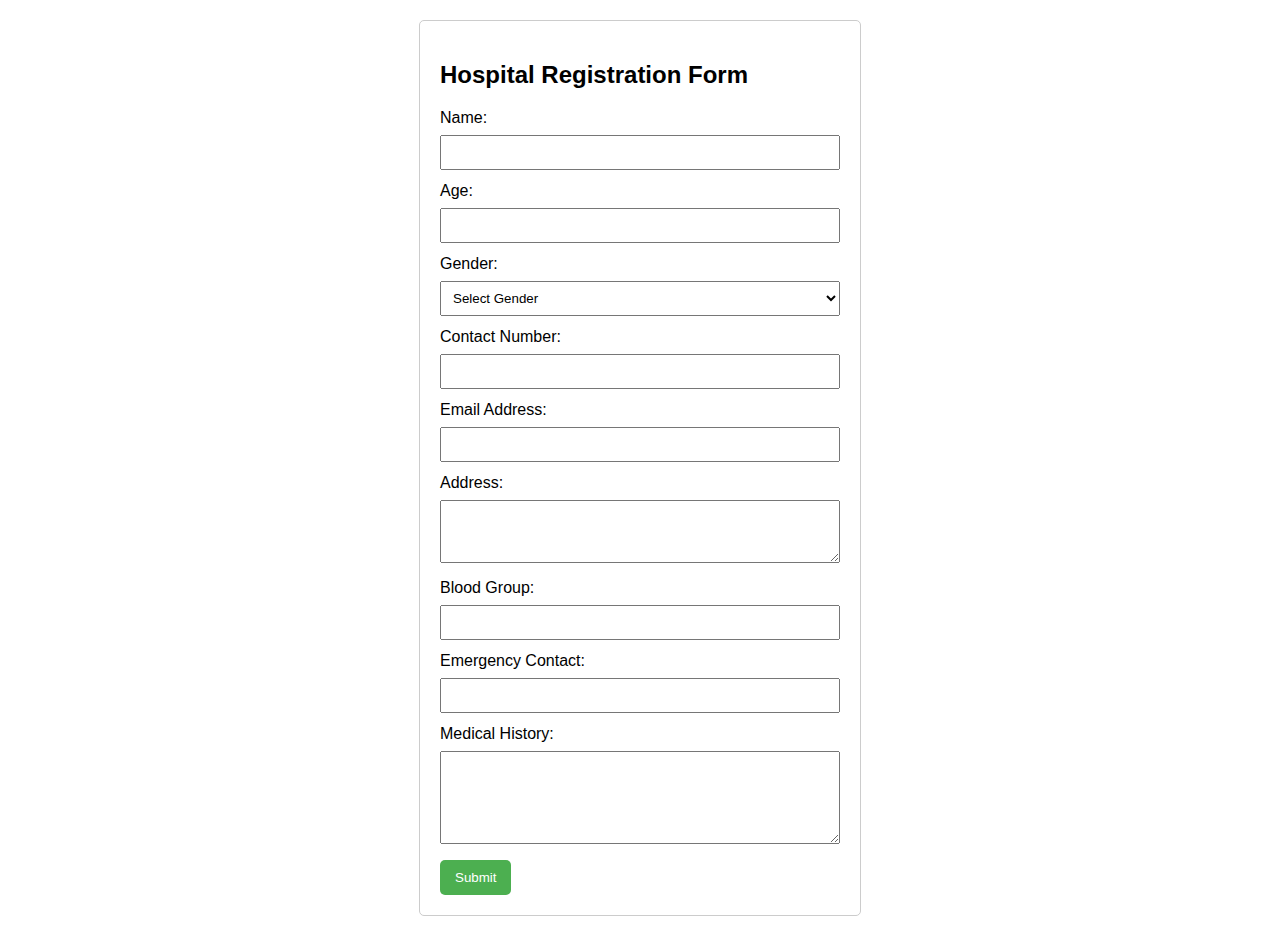
<file: Hospital Form/index.html>
<!DOCTYPE html>
<html lang="en">
<head>
    <meta charset="UTF-8">
    <meta name="viewport" content="width=device-width, initial-scale=1.0">
    <link rel="stylesheet" href="style.css">
    <title>Hospital Registration Form</title>
</head>
<body>

<div class="form-container">
    <h2>Hospital Registration Form</h2>
    <form id="registrationForm" onsubmit="return validateForm()">
        <label for="name">Name:</label>
        <input type="text" id="name" name="name" required>

        <label for="age">Age:</label>
        <input type="number" id="age" name="age" required>

        <label for="gender">Gender:</label>
        <select id="gender" name="gender" required>
            <option value="">Select Gender</option>
            <option value="male">Male</option>
            <option value="female">Female</option>
            <option value="other">Other</option>
        </select>

        <label for="contact">Contact Number:</label>
        <input type="tel" id="contact" name="contact" pattern="[0-9]{10}" required>

        <label for="email">Email Address:</label>
        <input type="email" id="email" name="email" required>

        <label for="address">Address:</label>
        <textarea id="address" name="address" rows="3" required></textarea>

        <label for="bloodGroup">Blood Group:</label>
        <input type="text" id="bloodGroup" name="bloodGroup" required>

        <label for="emergencyContact">Emergency Contact:</label>
        <input type="tel" id="emergencyContact" name="emergencyContact" pattern="[0-9]{10}" required>

        <label for="medicalHistory">Medical History:</label>
        <textarea id="medicalHistory" name="medicalHistory" rows="5" required></textarea>

        <button type="submit">Submit</button>
    </form>
</div>

<script src="script.js"></script>

</body>
</html>
</file>
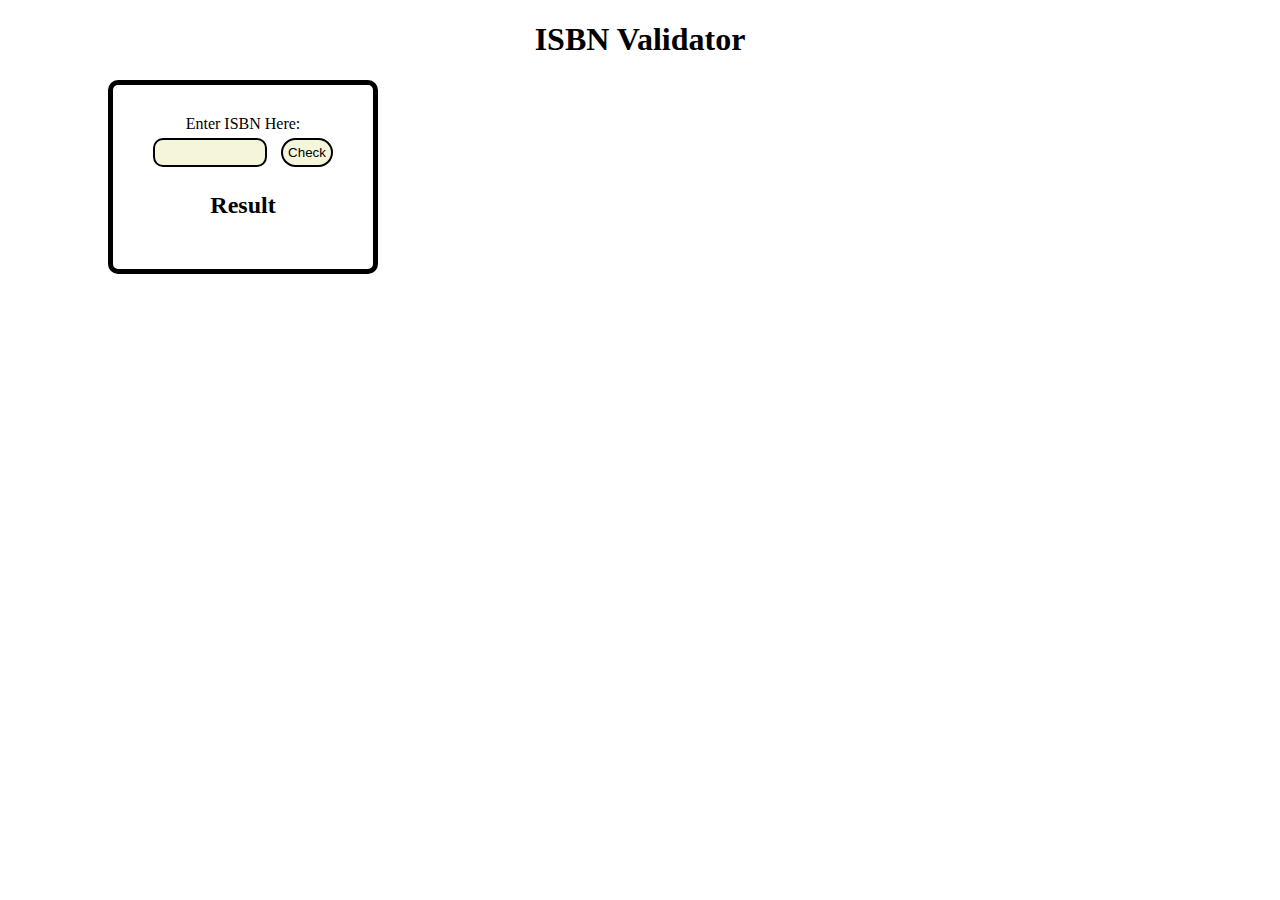
<file: ISBN Validator/index.html>
<!DOCTYPE html>
<html lang="en">
<head>
    <meta charset="UTF-8">
    <meta name="viewport" content="width=device-width, initial-scale=1.0">
    <title>ISBN Validator</title>
    <link rel="stylesheet" href="style.css">
</head>
<body>
    <h1>ISBN Validator</h1>
    
    <div class="space">
        <form action="#">
            <label for="digits">Enter ISBN Here: </label>
            <input type="text" id="digits"> 
            <input type="submit" value="Check" id="submitBTN">
        </form>
        <h2>Result</h2>
        <div id="answer">

        </div>
    </div>
    <script src="validator.js"></script>

</body>
</html>
</file>
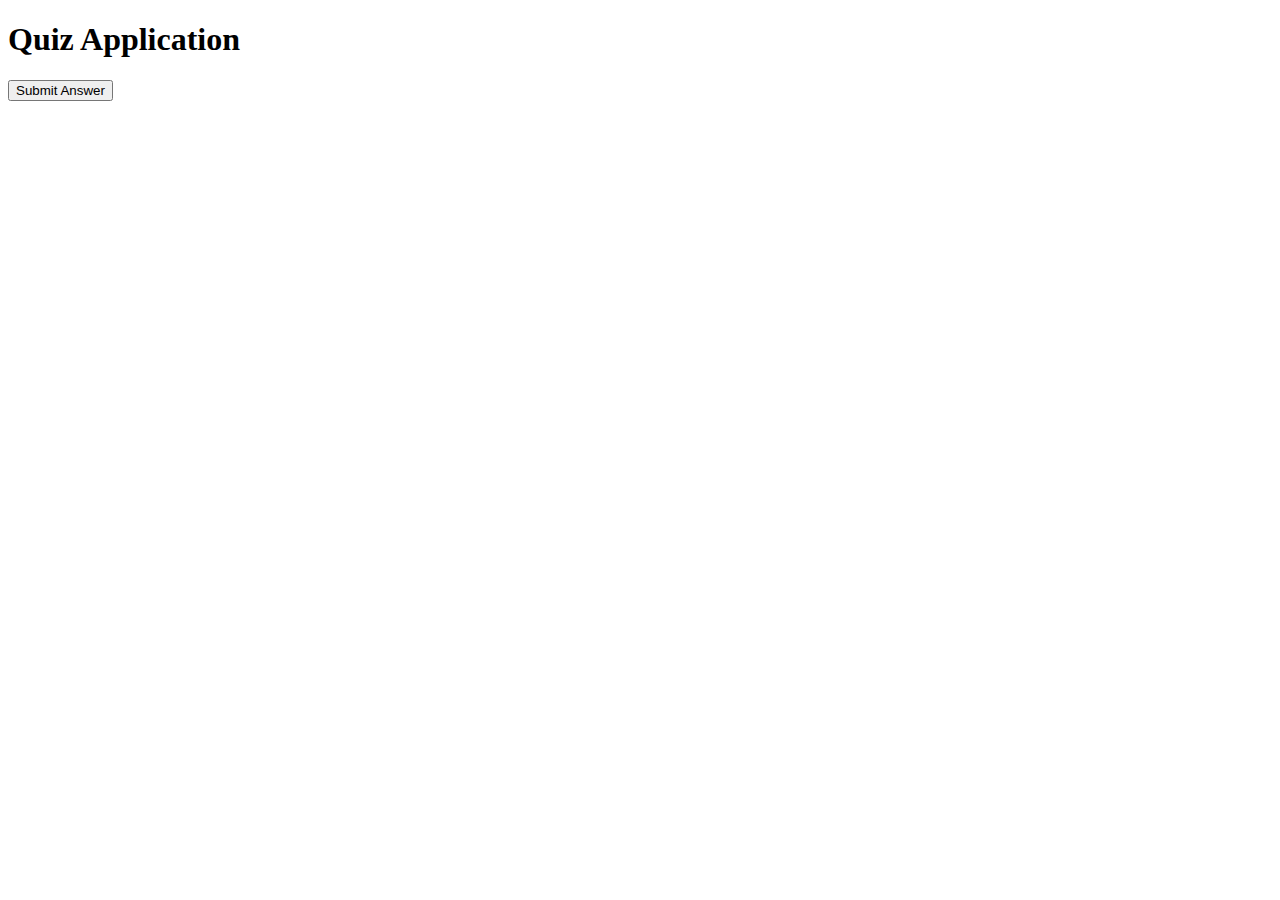
<file: Online Quiz/index.html>
<!DOCTYPE html>
<html lang="en">
<head>
    <meta charset="UTF-8">
    <meta name="viewport" content="width=device-width, initial-scale=1.0">
    <title>Quiz Application</title>
    <style>
        /* Add your CSS styles here */
    </style>
</head>
<body>

<div id="quiz-container">
    <h1>Quiz Application</h1>
    <div id="question"></div>
    <div id="options"></div>
    <button onclick="submitAnswer()">Submit Answer</button>
    <div id="result"></div>
</div>

<script>
    function loadQuestion() {
        // Use AJAX to fetch question data from the PHP backend
        // Update the DOM with the question and options
    }

    function submitAnswer() {
        // Check the selected option against the correct answer
        // Display the result to the user
        // Load the next question
    }

    // Initial load
    loadQuestion();
</script>

</body>
</html>
</file>
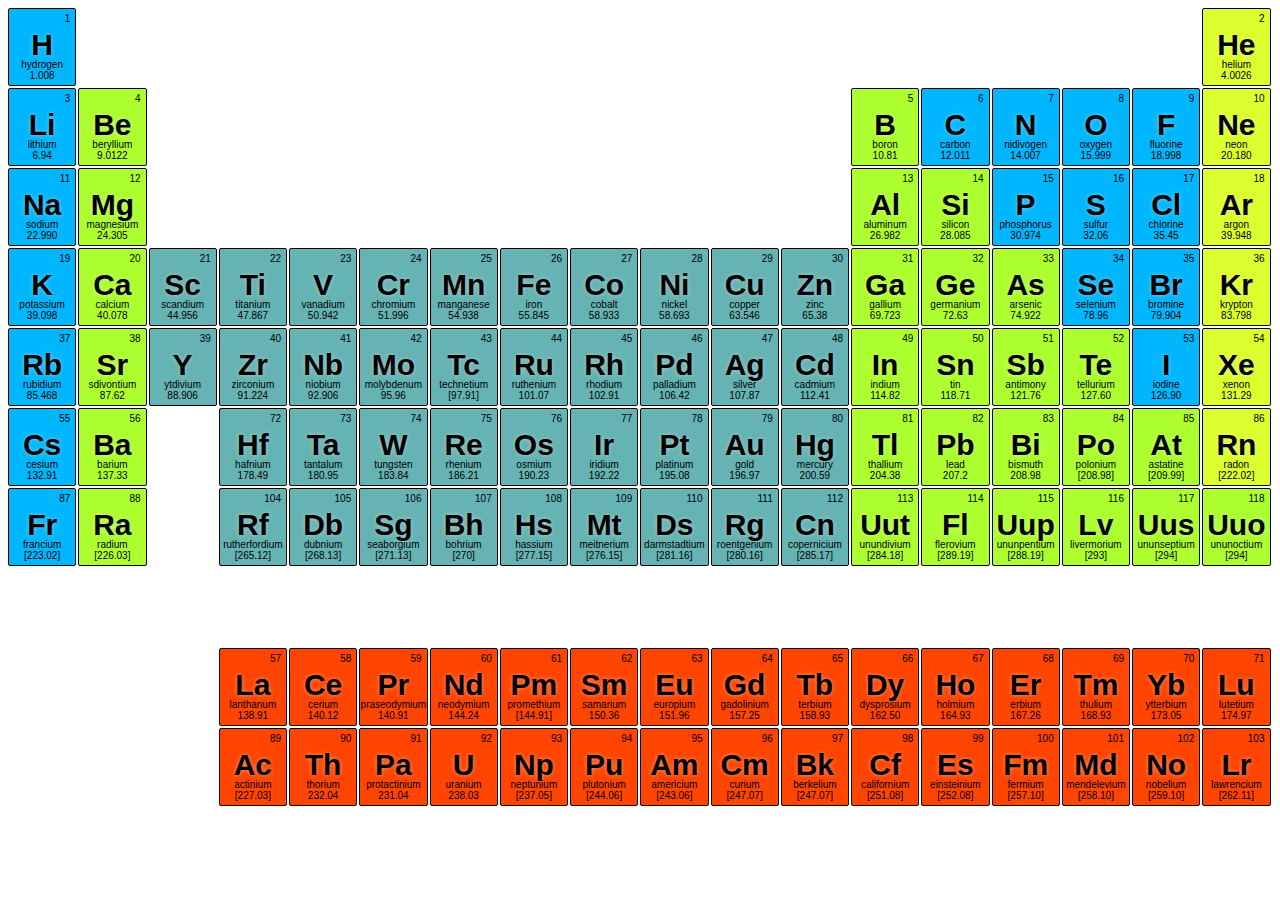
<file: Periodic Table/index.html>
<!DOCTYPE html>
<html lang="en">
<head>
    <title>Periodic Table</title>
    <link rel="stylesheet" href="style.css">
</head>
<body>
    <div class="periodic">
        <div class="periodic-row">
          <div class="cell">
            <div class="element">
              <div class="at_num">1</div>
              <div class="symbol">H</div>
              <div class="at_details">hydrogen<br />1.008</div>
            </div>
          </div>
          <div class="cell"></div>
          <div class="cell"></div>
          <div class="cell"></div>
          <div class="cell"></div>
          <div class="cell"></div>
          <div class="cell"></div>
          <div class="cell"></div>
          <div class="cell"></div>
          <div class="cell"></div>
          <div class="cell"></div>
          <div class="cell"></div>
          <div class="cell"></div>
          <div class="cell"></div>
          <div class="cell"></div>
          <div class="cell"></div>
          <div class="cell"></div>
          <div class="cell">
            <div class="element">
              <div class="at_num">2</div>
              <div class="symbol">He</div>
              <div class="at_details">helium<br />4.0026</div>
            </div>
          </div>
        </div>
        <div class="periodic-row">
          <div class="cell">
            <div class="element">
              <div class="at_num">3</div>
              <div class="symbol">Li</div>
              <div class="at_details">lithium<br />6.94</div>
            </div>
          </div>
          <div class="cell">
            <div class="element">
              <div class="at_num">4</div>
              <div class="symbol">Be</div>
              <div class="at_details">beryllium<br />9.0122</div>
            </div>
          </div>
          <div class="cell"></div>
          <div class="cell"></div>
          <div class="cell"></div>
          <div class="cell"></div>
          <div class="cell"></div>
          <div class="cell"></div>
          <div class="cell"></div>
          <div class="cell"></div>
          <div class="cell"></div>
          <div class="cell"></div>
          <div class="cell">
            <div class="element">
              <div class="at_num">5</div>
              <div class="symbol">B</div>
              <div class="at_details">boron<br />10.81</div>
            </div>
          </div>
          <div class="cell">
            <div class="element">
              <div class="at_num">6</div>
              <div class="symbol">C</div>
              <div class="at_details">carbon<br />12.011</div>
            </div>
          </div>
          <div class="cell">
            <div class="element">
              <div class="at_num">7</div>
              <div class="symbol">N</div>
              <div class="at_details">nidivogen<br />14.007</div>
            </div>
          </div>
          <div class="cell">
            <div class="element">
              <div class="at_num">8</div>
              <div class="symbol">O</div>
              <div class="at_details">oxygen<br />15.999</div>
            </div>
          </div>
          <div class="cell">
            <div class="element">
              <div class="at_num">9</div>
              <div class="symbol">F</div>
              <div class="at_details">fluorine<br />18.998</div>
            </div>
          </div>
          <div class="cell">
            <div class="element">
              <div class="at_num">10</div>
              <div class="symbol">Ne</div>
              <div class="at_details">neon<br />20.180</div>
            </div>
          </div>
        </div>
        <div class="periodic-row">
          <div class="cell">
            <div class="element">
              <div class="at_num">11</div>
              <div class="symbol">Na</div>
              <div class="at_details">sodium<br />22.990</div>
            </div>
          </div>
          <div class="cell">
            <div class="element">
              <div class="at_num">12</div>
              <div class="symbol">Mg</div>
              <div class="at_details">magnesium<br />24.305</div>
            </div>
          </div>
          <div class="cell"></div>
          <div class="cell"></div>
          <div class="cell"></div>
          <div class="cell"></div>
          <div class="cell"></div>
          <div class="cell"></div>
          <div class="cell"></div>
          <div class="cell"></div>
          <div class="cell"></div>
          <div class="cell"></div>
          <div class="cell">
            <div class="element">
              <div class="at_num">13</div>
              <div class="symbol">Al</div>
              <div class="at_details">aluminum<br />26.982</div>
            </div>
          </div>
          <div class="cell">
            <div class="element">
              <div class="at_num">14</div>
              <div class="symbol">Si</div>
              <div class="at_details">silicon<br />28.085</div>
            </div>
          </div>
          <div class="cell">
            <div class="element">
              <div class="at_num">15</div>
              <div class="symbol">P</div>
              <div class="at_details">phosphorus<br />30.974</div>
            </div>
          </div>
          <div class="cell">
            <div class="element">
              <div class="at_num">16</div>
              <div class="symbol">S</div>
              <div class="at_details">sulfur<br />32.06</div>
            </div>
          </div>
          <div class="cell">
            <div class="element">
              <div class="at_num">17</div>
              <div class="symbol">Cl</div>
              <div class="at_details">chlorine<br />35.45</div>
            </div>
          </div>
          <div class="cell">
            <div class="element">
              <div class="at_num">18</div>
              <div class="symbol">Ar</div>
              <div class="at_details">argon<br />39.948</div>
            </div>
          </div>
        </div>
        <div class="periodic-row">
          <div class="cell">
            <div class="element">
              <div class="at_num">19</div>
              <div class="symbol">K</div>
              <div class="at_details">potassium<br />39.098</div>
            </div>
          </div>
          <div class="cell">
            <div class="element">
              <div class="at_num">20</div>
              <div class="symbol">Ca</div>
              <div class="at_details">calcium<br />40.078</div>
            </div>
          </div>
          <div class="cell">
            <div class="element">
              <div class="at_num">21</div>
              <div class="symbol">Sc</div>
              <div class="at_details">scandium<br />44.956</div>
            </div>
          </div>
          <div class="cell">
            <div class="element">
              <div class="at_num">22</div>
              <div class="symbol">Ti</div>
              <div class="at_details">titanium<br />47.867</div>
            </div>
          </div>
          <div class="cell">
            <div class="element">
              <div class="at_num">23</div>
              <div class="symbol">V</div>
              <div class="at_details">vanadium<br />50.942</div>
            </div>
          </div>
          <div class="cell">
            <div class="element">
              <div class="at_num">24</div>
              <div class="symbol">Cr</div>
              <div class="at_details">chromium<br />51.996</div>
            </div>
          </div>
          <div class="cell">
            <div class="element">
              <div class="at_num">25</div>
              <div class="symbol">Mn</div>
              <div class="at_details">manganese<br />54.938</div>
            </div>
          </div>
          <div class="cell">
            <div class="element">
              <div class="at_num">26</div>
              <div class="symbol">Fe</div>
              <div class="at_details">iron<br />55.845</div>
            </div>
          </div>
          <div class="cell">
            <div class="element">
              <div class="at_num">27</div>
              <div class="symbol">Co</div>
              <div class="at_details">cobalt<br />58.933</div>
            </div>
          </div>
          <div class="cell">
            <div class="element">
              <div class="at_num">28</div>
              <div class="symbol">Ni</div>
              <div class="at_details">nickel<br />58.693</div>
            </div>
          </div>
          <div class="cell">
            <div class="element">
              <div class="at_num">29</div>
              <div class="symbol">Cu</div>
              <div class="at_details">copper<br />63.546</div>
            </div>
          </div>
          <div class="cell">
            <div class="element">
              <div class="at_num">30</div>
              <div class="symbol">Zn</div>
              <div class="at_details">zinc<br />65.38</div>
            </div>
          </div>
          <div class="cell">
            <div class="element">
              <div class="at_num">31</div>
              <div class="symbol">Ga</div>
              <div class="at_details">gallium<br />69.723</div>
            </div>
          </div>
          <div class="cell">
            <div class="element">
              <div class="at_num">32</div>
              <div class="symbol">Ge</div>
              <div class="at_details">germanium<br />72.63</div>
            </div>
          </div>
          <div class="cell">
            <div class="element">
              <div class="at_num">33</div>
              <div class="symbol">As</div>
              <div class="at_details">arsenic<br />74.922</div>
            </div>
          </div>
          <div class="cell">
            <div class="element">
              <div class="at_num">34</div>
              <div class="symbol">Se</div>
              <div class="at_details">selenium<br />78.96</div>
            </div>
          </div>
          <div class="cell">
            <div class="element">
              <div class="at_num">35</div>
              <div class="symbol">Br</div>
              <div class="at_details">bromine<br />79.904</div>
            </div>
          </div>
          <div class="cell">
            <div class="element">
              <div class="at_num">36</div>
              <div class="symbol">Kr</div>
              <div class="at_details">krypton<br />83.798</div>
            </div>
          </div>
        </div>
        <div class="periodic-row">
          <div class="cell">
            <div class="element">
              <div class="at_num">37</div>
              <div class="symbol">Rb</div>
              <div class="at_details">rubidium<br />85.468</div>
            </div>
          </div>
          <div class="cell">
            <div class="element">
              <div class="at_num">38</div>
              <div class="symbol">Sr</div>
              <div class="at_details">sdivontium<br />87.62</div>
            </div>
          </div>
          <div class="cell">
            <div class="element">
              <div class="at_num">39</div>
              <div class="symbol">Y</div>
              <div class="at_details">ytdivium<br />88.906</div>
            </div>
          </div>
          <div class="cell">
            <div class="element">
              <div class="at_num">40</div>
              <div class="symbol">Zr</div>
              <div class="at_details">zirconium<br />91.224</div>
            </div>
          </div>
          <div class="cell">
            <div class="element">
              <div class="at_num">41</div>
              <div class="symbol">Nb</div>
              <div class="at_details">niobium<br />92.906</div>
            </div>
          </div>
          <div class="cell">
            <div class="element">
              <div class="at_num">42</div>
              <div class="symbol">Mo</div>
              <div class="at_details">molybdenum<br />95.96</div>
            </div>
          </div>
          <div class="cell">
            <div class="element">
              <div class="at_num">43</div>
              <div class="symbol">Tc</div>
              <div class="at_details">technetium<br />[97.91]</div>
            </div>
          </div>
          <div class="cell">
            <div class="element">
              <div class="at_num">44</div>
              <div class="symbol">Ru</div>
              <div class="at_details">ruthenium<br />101.07</div>
            </div>
          </div>
          <div class="cell">
            <div class="element">
              <div class="at_num">45</div>
              <div class="symbol">Rh</div>
              <div class="at_details">rhodium<br />102.91</div>
            </div>
          </div>
          <div class="cell">
            <div class="element">
              <div class="at_num">46</div>
              <div class="symbol">Pd</div>
              <div class="at_details">palladium<br />106.42</div>
            </div>
          </div>
          <div class="cell">
            <div class="element">
              <div class="at_num">47</div>
              <div class="symbol">Ag</div>
              <div class="at_details">silver<br />107.87</div>
            </div>
          </div>
          <div class="cell">
            <div class="element">
              <div class="at_num">48</div>
              <div class="symbol">Cd</div>
              <div class="at_details">cadmium<br />112.41</div>
            </div>
          </div>
          <div class="cell">
            <div class="element">
              <div class="at_num">49</div>
              <div class="symbol">In</div>
              <div class="at_details">indium<br />114.82</div>
            </div>
          </div>
          <div class="cell">
            <div class="element">
              <div class="at_num">50</div>
              <div class="symbol">Sn</div>
              <div class="at_details">tin<br />118.71</div>
            </div>
          </div>
          <div class="cell">
            <div class="element">
              <div class="at_num">51</div>
              <div class="symbol">Sb</div>
              <div class="at_details">antimony<br />121.76</div>
            </div>
          </div>
          <div class="cell">
            <div class="element">
              <div class="at_num">52</div>
              <div class="symbol">Te</div>
              <div class="at_details">tellurium<br />127.60</div>
            </div>
          </div>
          <div class="cell">
            <div class="element">
              <div class="at_num">53</div>
              <div class="symbol">I</div>
              <div class="at_details">iodine<br />126.90</div>
            </div>
          </div>
          <div class="cell">
            <div class="element">
              <div class="at_num">54</div>
              <div class="symbol">Xe</div>
              <div class="at_details">xenon<br />131.29</div>
            </div>
          </div>
        </div>
        <div class="periodic-row">
          <div class="cell">
            <div class="element">
              <div class="at_num">55</div>
              <div class="symbol">Cs</div>
              <div class="at_details">cesium<br />132.91</div>
            </div>
          </div>
          <div class="cell">
            <div class="element">
              <div class="at_num">56</div>
              <div class="symbol">Ba</div>
              <div class="at_details">barium<br />137.33</div>
            </div>
          </div>
          <div class="cell"></div>
          <div class="cell">
            <div class="element">
              <div class="at_num">72</div>
              <div class="symbol">Hf</div>
              <div class="at_details">hafnium<br />178.49</div>
            </div>
          </div>
          <div class="cell">
            <div class="element">
              <div class="at_num">73</div>
              <div class="symbol">Ta</div>
              <div class="at_details">tantalum<br />180.95</div>
            </div>
          </div>
          <div class="cell">
            <div class="element">
              <div class="at_num">74</div>
              <div class="symbol">W</div>
              <div class="at_details">tungsten<br />183.84</div>
            </div>
          </div>
          <div class="cell">
            <div class="element">
              <div class="at_num">75</div>
              <div class="symbol">Re</div>
              <div class="at_details">rhenium<br />186.21</div>
            </div>
          </div>
          <div class="cell">
            <div class="element">
              <div class="at_num">76</div>
              <div class="symbol">Os</div>
              <div class="at_details">osmium<br />190.23</div>
            </div>
          </div>
          <div class="cell">
            <div class="element">
              <div class="at_num">77</div>
              <div class="symbol">Ir</div>
              <div class="at_details">iridium<br />192.22</div>
            </div>
          </div>
          <div class="cell">
            <div class="element">
              <div class="at_num">78</div>
              <div class="symbol">Pt</div>
              <div class="at_details">platinum<br />195.08</div>
            </div>
          </div>
          <div class="cell">
            <div class="element">
              <div class="at_num">79</div>
              <div class="symbol">Au</div>
              <div class="at_details">gold<br />196.97</div>
            </div>
          </div>
          <div class="cell">
            <div class="element">
              <div class="at_num">80</div>
              <div class="symbol">Hg</div>
              <div class="at_details">mercury<br />200.59</div>
            </div>
          </div>
          <div class="cell">
            <div class="element">
              <div class="at_num">81</div>
              <div class="symbol">Tl</div>
              <div class="at_details">thallium<br />204.38</div>
            </div>
          </div>
          <div class="cell">
            <div class="element">
              <div class="at_num">82</div>
              <div class="symbol">Pb</div>
              <div class="at_details">lead<br />207.2</div>
            </div>
          </div>
          <div class="cell">
            <div class="element">
              <div class="at_num">83</div>
              <div class="symbol">Bi</div>
              <div class="at_details">bismuth<br />208.98</div>
            </div>
          </div>
          <div class="cell">
            <div class="element">
              <div class="at_num">84</div>
              <div class="symbol">Po</div>
              <div class="at_details">polonium<br />[208.98]</div>
            </div>
          </div>
          <div class="cell">
            <div class="element">
              <div class="at_num">85</div>
              <div class="symbol">At</div>
              <div class="at_details">astatine<br />[209.99]</div>
            </div>
          </div>
          <div class="cell">
            <div class="element">
              <div class="at_num">86</div>
              <div class="symbol">Rn</div>
              <div class="at_details">radon<br />[222.02]</div>
            </div>
          </div>
        </div>
        <div class="periodic-row">
          <div class="cell">
            <div class="element">
              <div class="at_num">87</div>
              <div class="symbol">Fr</div>
              <div class="at_details">francium<br />[223.02]</div>
            </div>
          </div>
          <div class="cell">
            <div class="element">
              <div class="at_num">88</div>
              <div class="symbol">Ra</div>
              <div class="at_details">radium<br />[226.03]</div>
            </div>
          </div>
          <div class="cell"></div>
          <div class="cell">
            <div class="element">
              <div class="at_num">104</div>
              <div class="symbol">Rf</div>
              <div class="at_details">rutherfordium<br />[265.12]</div>
            </div>
          </div>
          <div class="cell">
            <div class="element">
              <div class="at_num">105</div>
              <div class="symbol">Db</div>
              <div class="at_details">dubnium<br />[268.13]</div>
            </div>
          </div>
          <div class="cell">
            <div class="element">
              <div class="at_num">106</div>
              <div class="symbol">Sg</div>
              <div class="at_details">seaborgium<br />[271.13]</div>
            </div>
          </div>
          <div class="cell">
            <div class="element">
              <div class="at_num">107</div>
              <div class="symbol">Bh</div>
              <div class="at_details">bohrium<br />[270]</div>
            </div>
          </div>
          <div class="cell">
            <div class="element">
              <div class="at_num">108</div>
              <div class="symbol">Hs</div>
              <div class="at_details">hassium<br />[277.15]</div>
            </div>
          </div>
          <div class="cell">
            <div class="element">
              <div class="at_num">109</div>
              <div class="symbol">Mt</div>
              <div class="at_details">meitnerium<br />[276.15]</div>
            </div>
          </div>
          <div class="cell">
            <div class="element">
              <div class="at_num">110</div>
              <div class="symbol">Ds</div>
              <div class="at_details">darmstadtium<br />[281.16]</div>
            </div>
          </div>
          <div class="cell">
            <div class="element">
              <div class="at_num">111</div>
              <div class="symbol">Rg</div>
              <div class="at_details">roentgenium<br />[280.16]</div>
            </div>
          </div>
          <div class="cell">
            <div class="element">
              <div class="at_num">112</div>
              <div class="symbol">Cn</div>
              <div class="at_details">copernicium<br />[285.17]</div>
            </div>
          </div>
          <div class="cell">
            <div class="element">
              <div class="at_num">113</div>
              <div class="symbol">Uut</div>
              <div class="at_details">unundivium<br />[284.18]</div>
            </div>
          </div>
          <div class="cell">
            <div class="element">
              <div class="at_num">114</div>
              <div class="symbol">Fl</div>
              <div class="at_details">flerovium<br />[289.19]</div>
            </div>
          </div>
          <div class="cell">
            <div class="element">
              <div class="at_num">115</div>
              <div class="symbol">Uup</div>
              <div class="at_details">ununpentium<br />[288.19]</div>
            </div>
          </div>
          <div class="cell">
            <div class="element">
              <div class="at_num">116</div>
              <div class="symbol">Lv</div>
              <div class="at_details">livermorium<br />[293]</div>
            </div>
          </div>
          <div class="cell">
            <div class="element">
              <div class="at_num">117</div>
              <div class="symbol">Uus</div>
              <div class="at_details">ununseptium<br />[294]</div>
            </div>
          </div>
          <div class="cell">
            <div class="element">
              <div class="at_num">118</div>
              <div class="symbol">Uuo</div>
              <div class="at_details">ununoctium<br />[294]</div>
            </div>
          </div>
        </div>
        <div class="periodic-row"></div>
        <div class="periodic-row">
          <div class="cell"></div>
          <div class="cell"></div>
          <div class="cell"></div>
          <div class="cell">
            <div class="element">
              <div class="at_num">57</div>
              <div class="symbol">La</div>
              <div class="at_details">lanthanum<br />138.91</div>
            </div>
          </div>
          <div class="cell">
            <div class="element">
              <div class="at_num">58</div>
              <div class="symbol">Ce</div>
              <div class="at_details">cerium<br />140.12</div>
            </div>
          </div>
          <div class="cell">
            <div class="element">
              <div class="at_num">59</div>
              <div class="symbol">Pr</div>
              <div class="at_details">praseodymium<br />140.91</div>
            </div>
          </div>
          <div class="cell">
            <div class="element">
              <div class="at_num">60</div>
              <div class="symbol">Nd</div>
              <div class="at_details">neodymium<br />144.24</div>
            </div>
          </div>
          <div class="cell">
            <div class="element">
              <div class="at_num">61</div>
              <div class="symbol">Pm</div>
              <div class="at_details">promethium<br />[144.91]</div>
            </div>
          </div>
          <div class="cell">
            <div class="element">
              <div class="at_num">62</div>
              <div class="symbol">Sm</div>
              <div class="at_details">samarium<br />150.36</div>
            </div>
          </div>
          <div class="cell">
            <div class="element">
              <div class="at_num">63</div>
              <div class="symbol">Eu</div>
              <div class="at_details">europium<br />151.96</div>
            </div>
          </div>
          <div class="cell">
            <div class="element">
              <div class="at_num">64</div>
              <div class="symbol">Gd</div>
              <div class="at_details">gadolinium<br />157.25</div>
            </div>
          </div>
          <div class="cell">
            <div class="element">
              <div class="at_num">65</div>
              <div class="symbol">Tb</div>
              <div class="at_details">terbium<br />158.93</div>
            </div>
          </div>
          <div class="cell">
            <div class="element">
              <div class="at_num">66</div>
              <div class="symbol">Dy</div>
              <div class="at_details">dysprosium<br />162.50</div>
            </div>
          </div>
          <div class="cell">
            <div class="element">
              <div class="at_num">67</div>
              <div class="symbol">Ho</div>
              <div class="at_details">holmium<br />164.93</div>
            </div>
          </div>
          <div class="cell">
            <div class="element">
              <div class="at_num">68</div>
              <div class="symbol">Er</div>
              <div class="at_details">erbium<br />167.26</div>
            </div>
          </div>
          <div class="cell">
            <div class="element">
              <div class="at_num">69</div>
              <div class="symbol">Tm</div>
              <div class="at_details">thulium<br />168.93</div>
            </div>
          </div>
          <div class="cell">
            <div class="element">
              <div class="at_num">70</div>
              <div class="symbol">Yb</div>
              <div class="at_details">ytterbium<br />173.05</div>
            </div>
          </div>
          <div class="cell">
            <div class="element">
              <div class="at_num">71</div>
              <div class="symbol">Lu</div>
              <div class="at_details">lutetium<br />174.97</div>
            </div>
          </div>
        </div>
        <div class="periodic-row">
          <div class="cell"></div>
          <div class="cell"></div>
          <div class="cell"></div>
          <div class="cell">
            <div class="element">
              <div class="at_num">89</div>
              <div class="symbol">Ac</div>
              <div class="at_details">actinium<br />[227.03]</div>
            </div>
          </div>
          <div class="cell">
            <div class="element">
              <div class="at_num">90</div>
              <div class="symbol">Th</div>
              <div class="at_details">thorium<br />232.04</div>
            </div>
          </div>
          <div class="cell">
            <div class="element">
              <div class="at_num">91</div>
              <div class="symbol">Pa</div>
              <div class="at_details">protactinium<br />231.04</div>
            </div>
          </div>
          <div class="cell">
            <div class="element">
              <div class="at_num">92</div>
              <div class="symbol">U</div>
              <div class="at_details">uranium<br />238.03</div>
            </div>
          </div>
          <div class="cell">
            <div class="element">
              <div class="at_num">93</div>
              <div class="symbol">Np</div>
              <div class="at_details">neptunium<br />[237.05]</div>
            </div>
          </div>
          <div class="cell">
            <div class="element">
              <div class="at_num">94</div>
              <div class="symbol">Pu</div>
              <div class="at_details">plutonium<br />[244.06]</div>
            </div>
          </div>
          <div class="cell">
            <div class="element">
              <div class="at_num">95</div>
              <div class="symbol">Am</div>
              <div class="at_details">americium<br />[243.06]</div>
            </div>
          </div>
          <div class="cell">
            <div class="element">
              <div class="at_num">96</div>
              <div class="symbol">Cm</div>
              <div class="at_details">curium<br />[247.07]</div>
            </div>
          </div>
          <div class="cell">
            <div class="element">
              <div class="at_num">97</div>
              <div class="symbol">Bk</div>
              <div class="at_details">berkelium<br />[247.07]</div>
            </div>
          </div>
          <div class="cell">
            <div class="element">
              <div class="at_num">98</div>
              <div class="symbol">Cf</div>
              <div class="at_details">californium<br />[251.08]</div>
            </div>
          </div>
          <div class="cell">
            <div class="element">
              <div class="at_num">99</div>
              <div class="symbol">Es</div>
              <div class="at_details">einsteinium<br />[252.08]</div>
            </div>
          </div>
          <div class="cell">
            <div class="element">
              <div class="at_num">100</div>
              <div class="symbol">Fm</div>
              <div class="at_details">fermium<br />[257.10]</div>
            </div>
          </div>
          <div class="cell">
            <div class="element">
              <div class="at_num">101</div>
              <div class="symbol">Md</div>
              <div class="at_details">mendelevium<br />[258.10]</div>
            </div>
          </div>
          <div class="cell">
            <div class="element">
              <div class="at_num">102</div>
              <div class="symbol">No</div>
              <div class="at_details">nobelium<br />[259.10]</div>
            </div>
          </div>
          <div class="cell">
            <div class="element">
              <div class="at_num">103</div>
              <div class="symbol">Lr</div>
              <div class="at_details">lawrencium<br />[262.11]</div>
            </div>
          </div>
        </div>
        <div style="clear: both;"></div>
      </div>
</body>
</html>
</file>
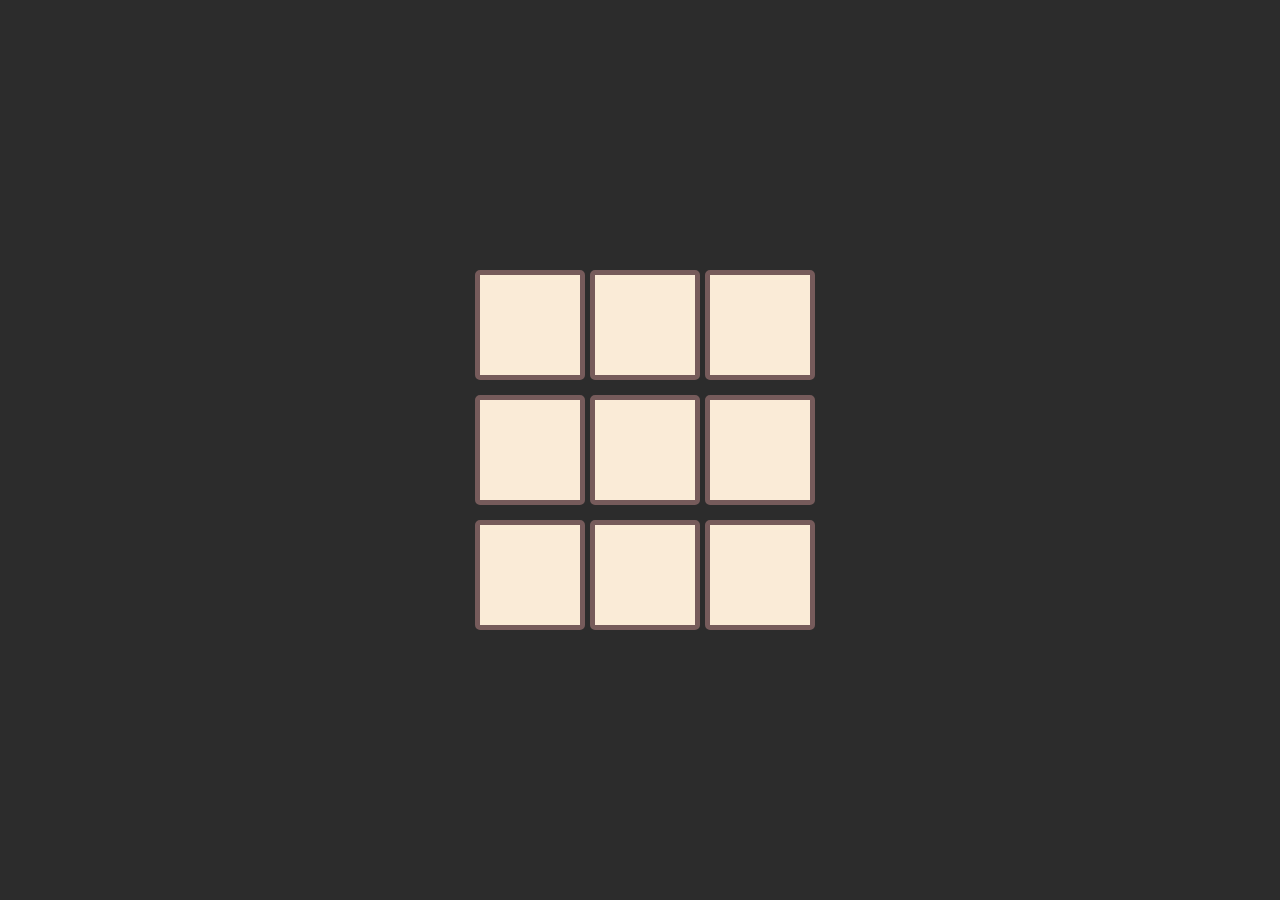
<file: Tic Tac Toe/index.html>
<!DOCTYPE html>
<html lang="en">
<head>
    <meta charset="UTF-8">
    <meta name="viewport" content="width=device-width, initial-scale=1.0">
    <title>Tic-Tac-Toe</title>
    <link rel="stylesheet" href="style.css">
</head>
<body>
<div id="board"></div>

<script src="game.js"></script>
</body>
</html>
</file>
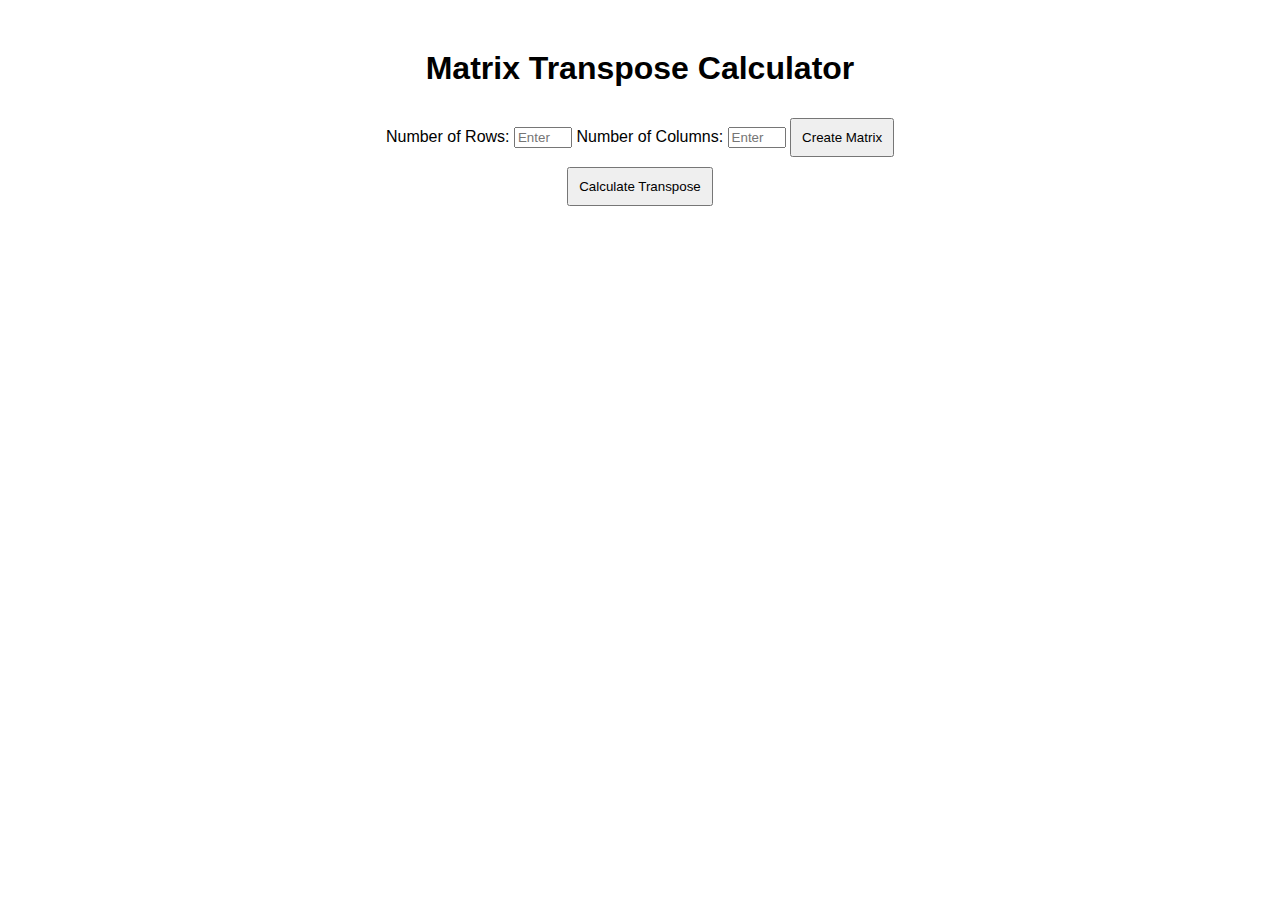
<file: transpose/index.html>
<!DOCTYPE html>
<html lang="en">
<head>
    <meta charset="UTF-8">
    <meta name="viewport" content="width=device-width, initial-scale=1.0">
    <title>Matrix Transpose Calculator</title>
    <link rel="stylesheet" href="style.css">
</head>
<body>

<h1>Matrix Transpose Calculator</h1>

<label for="rows">Number of Rows:</label>
<input type="number" id="rows" min="1" placeholder="Enter rows">

<label for="cols">Number of Columns:</label>
<input type="number" id="cols" min="1" placeholder="Enter columns">

<button onclick="createMatrix()">Create Matrix</button>

<div id="matrixContainer"></div>

<button onclick="calculateTranspose()">Calculate Transpose</button>

<div id="resultContainer"></div>

<script src="index.js"></script>

</body>
</html>
</file>
<file: Hospital Form/style.css>
body {
    font-family: Arial, sans-serif;
}

.form-container {
    max-width: 400px;
    margin: 20px auto;
    padding: 20px;
    border: 1px solid #ccc;
    border-radius: 5px;
}

label {
    display: block;
    margin-bottom: 8px;
}

input,
select,
textarea {
    width: 100%;
    padding: 8px;
    margin-bottom: 12px;
    box-sizing: border-box;
}

button {
    background-color: #4CAF50;
    color: white;
    padding: 10px 15px;
    border: none;
    border-radius: 5px;
    cursor: pointer;
}
</file>
<file: ISBN Validator/style.css>
h1{
    text-align: center;
}
.space{
    text-align: center;
    border: 5px solid black;
    padding: 30px;
    margin: 10px 100px;
    width: 200px;
    border-radius: 10px;
}
.space label{
    margin: 10px;
    color: black;

}
#digits{
    background-color: beige;
    border: 2px solid black;
    border-radius: 10px;
    margin: 5px;
    padding: 5px;
    width: 100px;
}
#submitBTN{
    padding: 5px;
    margin: 5px;
    border: 2px solid black;
    color: black;
    background-color: beige;
    border-radius: 15px;
}
#submitBTN:hover{
    cursor: pointer;
    color: beige;
    background-color: black;
}
</file>
<file: Periodic Table/style.css>
body {
  font-family: Arial;
}

.periodic {
  position: relative;
  height: 200px;
  margin-right: -1px;
  text-shadow: none;
}

.periodic-row {
  clear: both;
    height: 10%;
}

.cell {
  float: left;
  position: relative;
  width: 5.55%;
  height: 100%;
}

.element {
  position: absolute;
  top: 0;
  left: 0;
  bottom: 1px;
  right: 1px;
  box-sizing: border-box;
  box-shadow: 0px 0px 4px rgba(255,255,255,0.5);
  border: 1px solid black;
  border-radius: 2px;
  text-align: center;
  cursor: default;
  pointer-events: none;
  
  background-color: rgba(0, 128, 128, 0.6);
}

.cell:hover .element {
  border-color: rgba(0,0,0,0.1);
  z-index: 1;
  
  background-color: rgba(0, 128, 128, 0.9);
}

.at_num,
.at_details {
  position: absolute;
  font-size: 10px;
  color: black;
  opacity: 0;
}

.at_num {
  top: 4px;
  right: 5px;
}

.symbol {
  position: absolute;
  top: 50%;
  left: 0px;
  right: 0px;
  margin-top: -4px;
  font-size: 9px;
  line-height: 1;
  height: 9px;
  color: black;
}

.at_details {
  bottom: 4px;
  left: 0px;
  right: 0px;
}

.cell:nth-child(-n+2) .element,
.cell:nth-child(n+13) .element {
  background-color: greenyellow;
}

.cell:nth-child(1) .element,
.periodic-row:nth-child(2) .cell:nth-child(n+14) .element,
.periodic-row:nth-child(3) .cell:nth-child(n+15) .element,
.periodic-row:nth-child(4) .cell:nth-child(n+16) .element,
.periodic-row:nth-child(5) .cell:nth-child(n+17) .element {
  background-color: rgb(0, 183, 255)
}

.periodic-row:nth-child(-n+6) .cell:nth-child(18) .element {
  background-color: rgb(220, 255, 47);
}

.periodic-row:nth-child(n+9) .element {
  background-color: orangered;
}


.cell:nth-child(-n+2):hover .element,
.cell:nth-child(n+13):hover .element {
  background-color: rgb(202, 70, 70);
}

.cell:nth-child(1):hover .element,
.periodic-row:nth-child(2) .cell:nth-child(n+14):hover .element,
.periodic-row:nth-child(3) .cell:nth-child(n+15):hover .element,
.periodic-row:nth-child(4) .cell:nth-child(n+16):hover .element,
.periodic-row:nth-child(5) .cell:nth-child(n+17):hover .element {
  background-color:red;
}

.periodic-row:nth-child(-n+6) .cell:nth-child(18):hover .element {
  background-color: rgba(64, 192, 0, 0.9);
}

.periodic-row:nth-child(n+9) .cell:hover .element {
  background-color: rgba(0, 96, 160, 0.9);
}



@media (min-width: 600px) {
  .periodic {
    height: 460px;
    margin-right: -2px;
  }
  
  .element {
    right: 2px;
    bottom: 2px;
  }
  
  .at_num,
  .at_details {
    font-size: 4px;
    opacity: 1;
  }

  .symbol {
    margin-top: -17px;
    font-size: 16px;
    font-weight: bold;
    line-height: 30px;
    height: 30px;
    color: black;
    text-shadow: 0 0 4px rgba(242, 236, 236, 0.5);
  }
}

@media (min-width: 800px) {
  .periodic {
    height: 540px;
  }

  .symbol {
    font-size: 20px;
  }
}

@media (min-width: 992px) {
  .periodic {
    height: 680px;
  }
  
  .at_num,
  .at_details {
    font-size: 5px;
  }

  .symbol {
    font-size: 24px;
  }
}

@media (min-width: 1200px) {
  .periodic {
    height: 800px;
  }
  
  .at_num,
  .at_details {
    font-size: 10px;

  }

  .symbol {
    font-size: 30px;
  }
}
</file>
<file: Tic Tac Toe/style.css>
body {
    display: flex;
    align-items: center;
    justify-content: center;
    height: 100vh;
    margin: 0;
    font-family: Arial, sans-serif;
    background-color: rgb(44, 44, 44);
}

#board {
    display: grid;
    grid-template-columns: repeat(3, 100px);
    grid-gap: 15px;
    color: beige;
}

.cell {
    width: 100px;
    height: 100px;
    font-size: 40px;
    text-align: center;
    line-height: 100px;
    border: 5px solid rgb(118, 91, 91);
    color: black;
    background-color: antiquewhite;
    cursor: pointer;
    border-radius: 5px;
}
</file>
<file: transpose/style.css>
body {
    font-family: Arial, sans-serif;
    text-align: center;
    margin: 50px;
}

input {
    width: 50px;
}

button {
    padding: 10px;
    margin-top: 10px;
    cursor: pointer;
}

table {
    margin-top: 20px;
    border-collapse: collapse;
}

th, td {
    border: 1px solid #ddd;
    padding: 8px;
}
</file>
